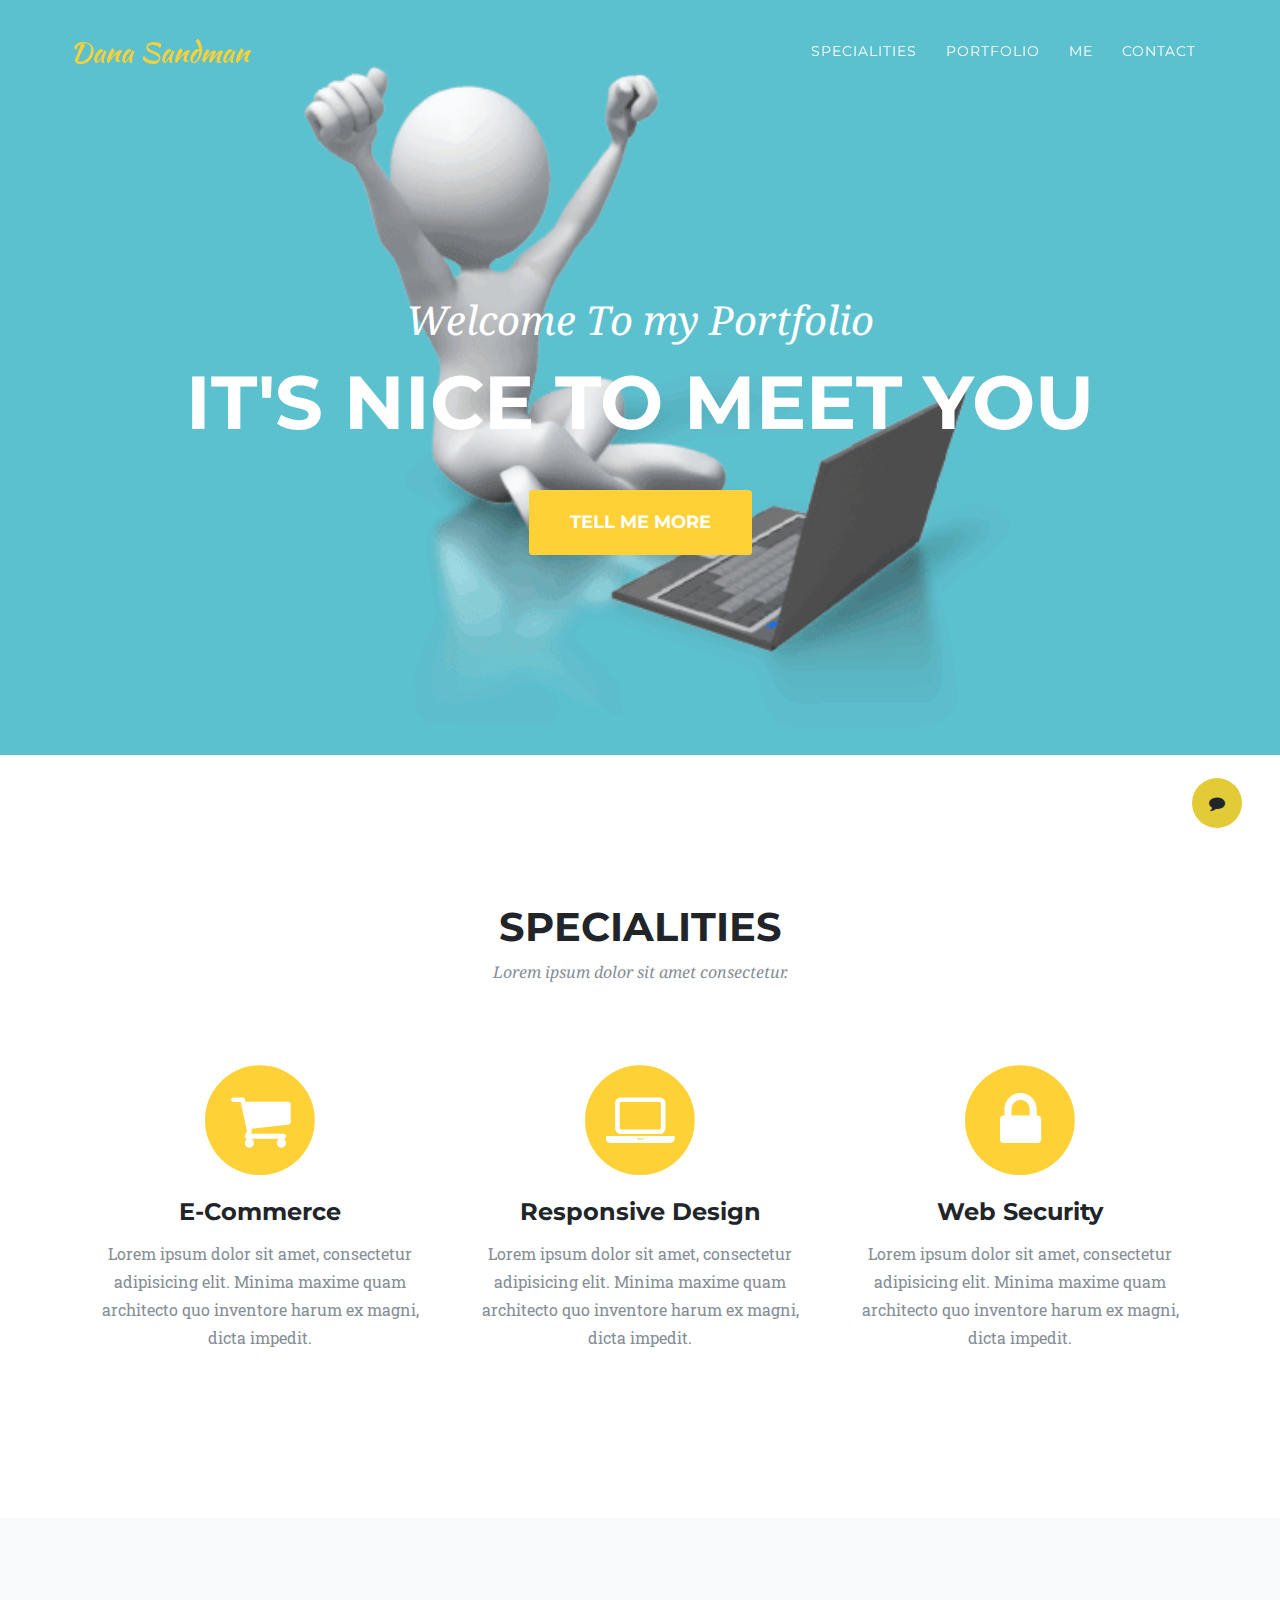
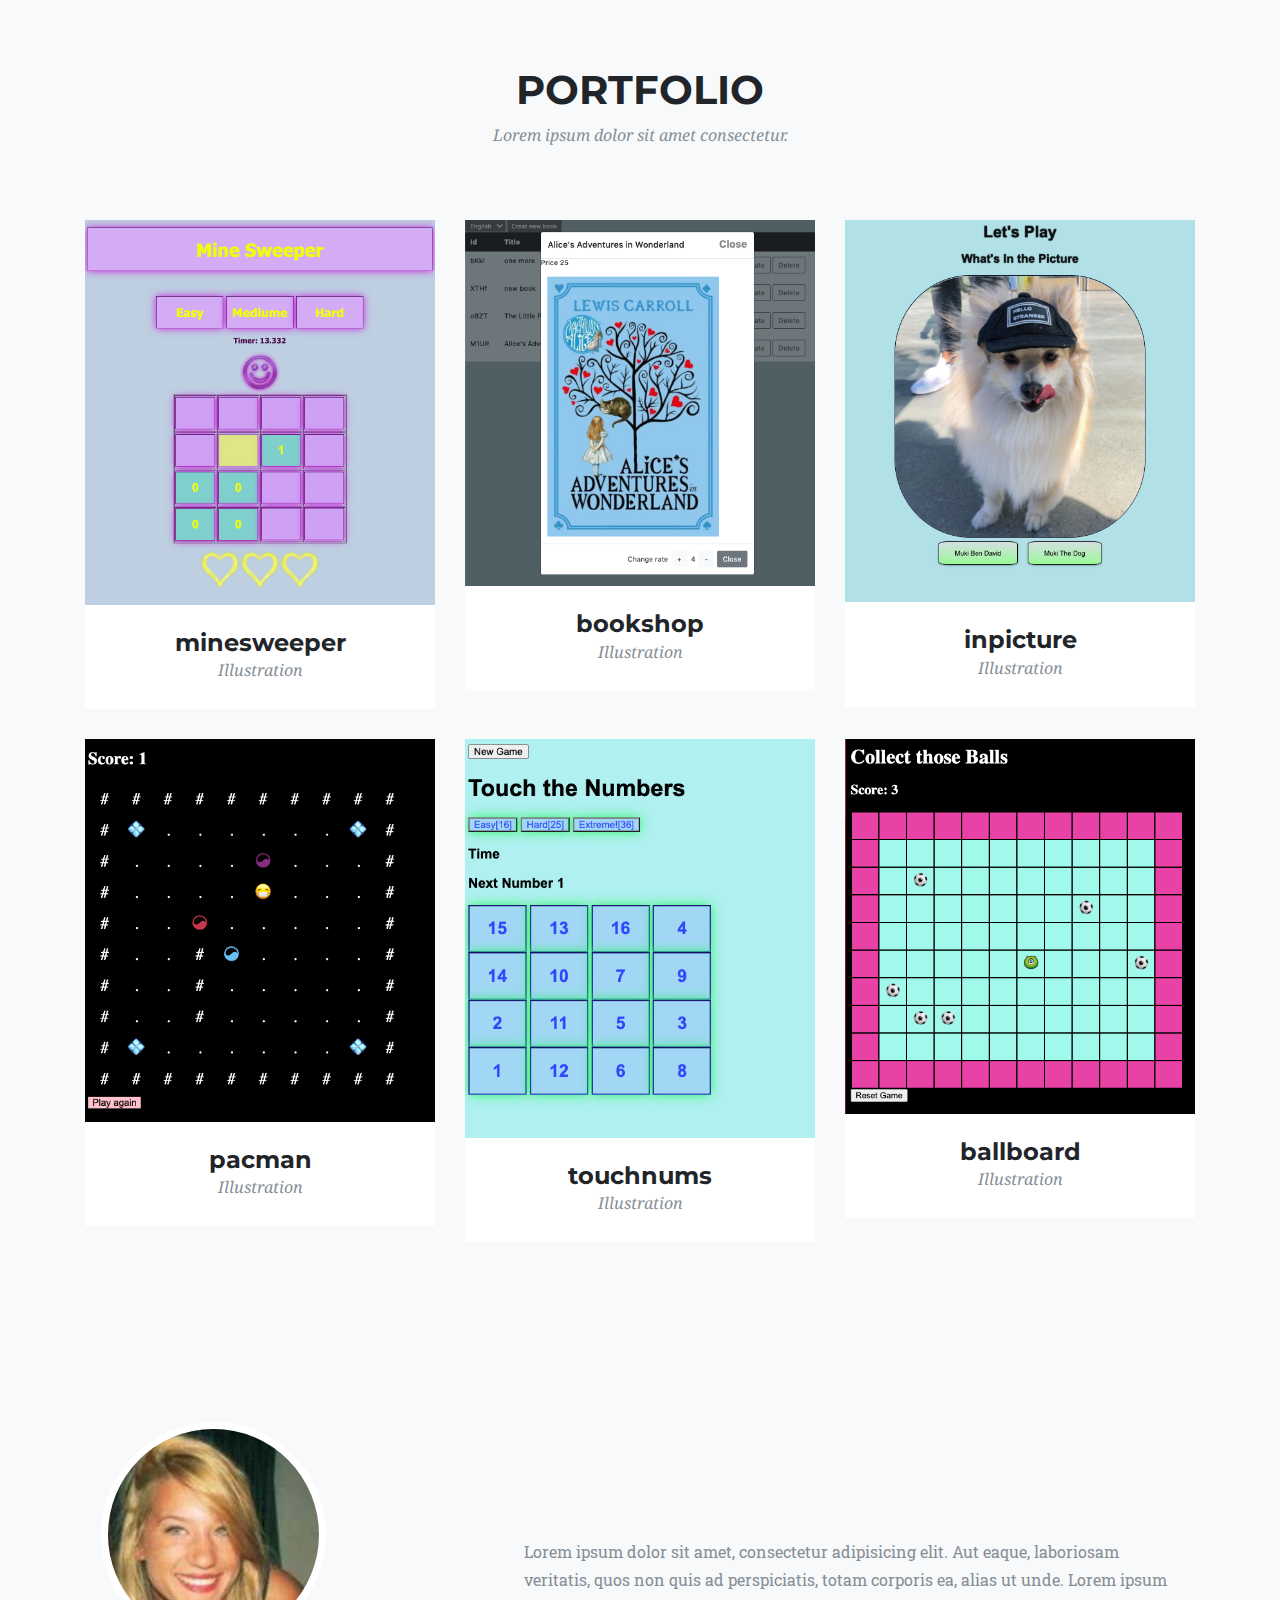
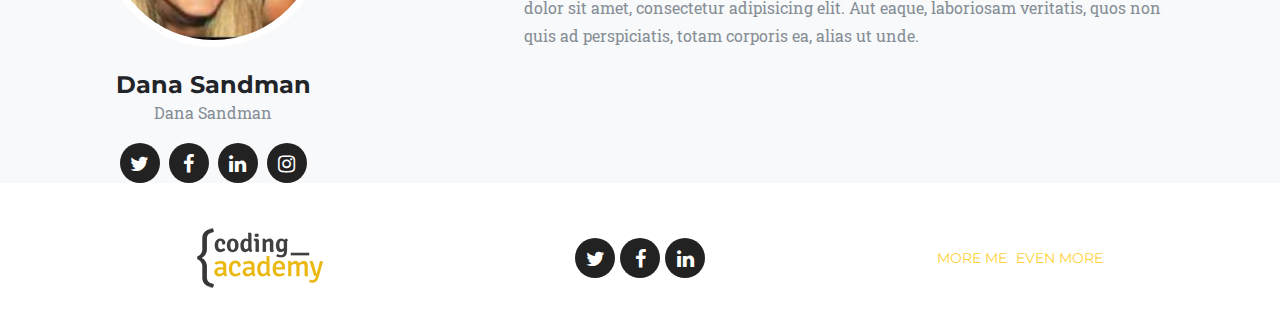
<file: index.html>
<!DOCTYPE html>
<html lang="en">

<head>

    <meta charset="utf-8">
    <meta name="viewport" content="width=device-width, initial-scale=1, shrink-to-fit=no">
    <meta name="description" content="">
    <meta name="author" content="">

    <title>Coding Academy</title>

    <!-- Bootstrap core CSS -->
    <link href="vendor/bootstrap/css/bootstrap.min.css" rel="stylesheet">

    <!-- Custom fonts for this template -->
    <link href="vendor/font-awesome/css/font-awesome.min.css" rel="stylesheet" type="text/css">
    <link href="https://fonts.googleapis.com/css?family=Montserrat:400,700" rel="stylesheet" type="text/css">
    <link href='https://fonts.googleapis.com/css?family=Kaushan+Script' rel='stylesheet' type='text/css'>
    <link href='https://fonts.googleapis.com/css?family=Droid+Serif:400,700,400italic,700italic' rel='stylesheet'
        type='text/css'>
    <link href='https://fonts.googleapis.com/css?family=Roboto+Slab:400,100,300,700' rel='stylesheet' type='text/css'>

    <!-- Custom styles for this template -->
    <link href="css/ca-gallery.css" rel="stylesheet">

</head>

<body id="page-top"  class="b-modal">
    <div class="offcanvas-btn" onClick="openCanvas()">
        <i class="fa fa-comment" aria-hidden="true"></i>
    </div>
    <aside class="offcanvas-aside" class="bg-light">

        <!-- Contact -->
        <section id="contact" class="bg-light">
            <h4>Contact Me</h4>
            <form>
                <div class="form-group">
                  <label for="exampleInputEmail1">Email</label>
                  <input type="email" class="form-control" id="email" aria-describedby="emailHelp" placeholder="Enter email">
                </div>
                <div class="form-group">
                  <label for="exampleInputPassword1">Subject</label>
                  <input type="subject" class="form-control" id="subject" placeholder="subject">
                </div>
                <div class="form-group">
                    <label for="Body">Massage Body</label>
                    <input type="body" class="form-control" id="mbody" placeholder="Massage Body">
                  </div>
                <button type="button" class="btn btn-primary" onclick="onSubmit()">Submit</button>
              </form>
        </section>

    </aside>

    <!-- Navigation -->
    <nav class="navbar navbar-expand-lg navbar-dark fixed-top" id="mainNav">
        <div class="container">
            <a class="navbar-brand js-scroll-trigger" href="#page-top">Dana Sandman</a>
            <button class="navbar-toggler navbar-toggler-right" type="button" data-toggle="collapse"
                data-target="#navbarResponsive" aria-controls="navbarResponsive" aria-expanded="false"
                aria-label="Toggle navigation">
                <i class="fa fa-bars"></i>
            </button>
            <div class="collapse navbar-collapse" id="navbarResponsive">
                <ul class="navbar-nav ml-auto">
                    <li class="nav-item">
                        <a class="nav-link js-scroll-trigger" href="#services">Specialities</a>
                    </li>
                    <li class="nav-item">
                        <a class="nav-link js-scroll-trigger" href="#portfolio">Portfolio</a>
                    </li>
                    <li class="nav-item">
                        <a class="nav-link js-scroll-trigger" href="#me">Me</a>
                    </li>
                    <li class="nav-item">
                        <a class="nav-link js-scroll-trigger" href="#contact">Contact</a>
                    </li>
                </ul>
            </div>
        </div>
    </nav>

    <!-- Header -->
    <header class="masthead">
        <div class="container">
            <div class="intro-text">
                <div class="intro-lead-in">Welcome To my Portfolio</div>
                <div class="intro-heading">It's Nice To Meet You</div>
                <a class="btn btn-xl js-scroll-trigger" href="#services">Tell Me More</a>
            </div>
        </div>
    </header>

    <!-- Services -->
    <section id="services">
        <div class="container">
            <div class="row">
                <div class="col-lg-12 text-center">
                    <h2 class="section-heading">Specialities</h2>
                    <h3 class="section-subheading text-muted">Lorem ipsum dolor sit amet consectetur.</h3>
                </div>
            </div>
            <div class="row text-center">
                <div class="col-md-4">
                    <span class="fa-stack fa-4x">
                        <i class="fa fa-circle fa-stack-2x text-primary"></i>
                        <i class="fa fa-shopping-cart fa-stack-1x fa-inverse"></i>
                    </span>
                    <h4 class="service-heading">E-Commerce</h4>
                    <p class="text-muted">Lorem ipsum dolor sit amet, consectetur adipisicing elit. Minima maxime quam
                        architecto quo inventore harum ex
                        magni, dicta impedit.</p>
                </div>
                <div class="col-md-4">
                    <span class="fa-stack fa-4x">
                        <i class="fa fa-circle fa-stack-2x text-primary"></i>
                        <i class="fa fa-laptop fa-stack-1x fa-inverse"></i>
                    </span>
                    <h4 class="service-heading">Responsive Design</h4>
                    <p class="text-muted">Lorem ipsum dolor sit amet, consectetur adipisicing elit. Minima maxime quam
                        architecto quo inventore harum ex
                        magni, dicta impedit.</p>
                </div>
                <div class="col-md-4">
                    <span class="fa-stack fa-4x">
                        <i class="fa fa-circle fa-stack-2x text-primary"></i>
                        <i class="fa fa-lock fa-stack-1x fa-inverse"></i>
                    </span>
                    <h4 class="service-heading">Web Security</h4>
                    <p class="text-muted">Lorem ipsum dolor sit amet, consectetur adipisicing elit. Minima maxime quam
                        architecto quo inventore harum ex
                        magni, dicta impedit.</p>
                </div>
            </div>
        </div>
    </section>

    <!-- Portfolio Grid -->
    <section class="bg-light" id="portfolio">
        <div class="container">
            <div class="row">
                <div class="col-lg-12 text-center">
                    <h2 class="section-heading">Portfolio</h2>
                    <h3 class="section-subheading text-muted">Lorem ipsum dolor sit amet consectetur.</h3>
                </div>
            </div>
            <div class="row  proj">
            </div>
        </div>
    </section>


    <!-- Me -->
    <section class="bg-light" id="me" style="padding: 0px;">
        <div class="row">
            <div class="col-sm-4">
                <div class="team-member">
                    <img class="mx-auto rounded-circle" src="./img/team/dana-pic.jpg" alt="">
                    <h4>Dana Sandman</h4>
                    <p class="text-muted">Dana Sandman</p>
                    <ul class="list-inline social-buttons">
                        <li class="list-inline-item">
                            <a href="https://twitter.com/DanaSandman">
                                <i class="fa fa-twitter"></i>
                            </a>
                        </li>
                        <li class="list-inline-item">
                            <a href="https://www.facebook.com/dana.sandman.3/">
                                <i class="fa fa-facebook"></i>
                            </a>
                        </li>
                        <li class="list-inline-item">
                            <a href="https://www.linkedin.com/in/dana-sandman-451a2b168/">
                                <i class="fa fa-linkedin"></i>
                            </a>
                        </li>
                        <li class="list-inline-item">
                            <a href="https://www.instagram.com/danasandman/">
                                <i class="fa fa-instagram"></i>
                            </a>
                        </li>
                    </ul>
                </div>
            </div>
            <div class="col-sm-8 flex-align-center">
                <p class="large text-muted  about-description">Lorem ipsum dolor sit amet, consectetur adipisicing elit.
                    Aut eaque, laboriosam veritatis, quos non quis ad perspiciatis,
                    totam corporis ea, alias ut unde. Lorem ipsum dolor sit amet, consectetur adipisicing elit. Aut
                    eaque, laboriosam veritatis, quos non quis ad perspiciatis,
                    totam corporis ea, alias ut unde.</p>
            </div>
        </div>
    </section>


    <!-- Footer -->
    <footer>
        <div class="container">
            <div class="row">
                <div class="col-md-4 flex-align-center">
                    <a href="http://coding-academy.org" target="_blank">
                        <img src="./img/ca-logo.png" alt="">
                    </a>
                </div>
                <div class="col-md-4 flex-align-center">
                    <ul class="list-inline social-buttons flex-align-center">
                        <li class="list-inline-item">
                            <a href="#">
                                <i class="fa fa-twitter"></i>
                            </a>
                        </li>
                        <li class="list-inline-item flex-align-center">
                            <a href="#">
                                <i class="fa fa-facebook"></i>
                            </a>
                        </li>
                        <li class="list-inline-item">
                            <a href="#">
                                <i class="fa fa-linkedin"></i>
                            </a>
                        </li>
                    </ul>
                </div>
                <div class="col-md-4 flex-align-center">
                    <ul class="list-inline quicklinks">
                        <li class="list-inline-item">
                            <a href="#">More Me</a>
                        </li>
                        <li class="list-inline-item">
                            <a href="#">Even More</a>
                        </li>
                    </ul>
                </div>
            </div>
        </div>
    </footer>



    <!-- Bootstrap core JavaScript -->
    <script src="vendor/jquery/jquery.min.js"></script>
    <script src="vendor/popper/popper.min.js"></script>
    <script src="vendor/bootstrap/js/bootstrap.min.js"></script>

    <!-- Plugin JavaScript -->
    <script src="vendor/jquery-easing/jquery.easing.min.js"></script>

    <!-- Custom scripts for this template -->
    <script src="js/ca-gallery.js"></script>
    <script src="js/offCanvas.js"></script>
    <script src="js/main.js"></script>


</body>

</html>
</file>
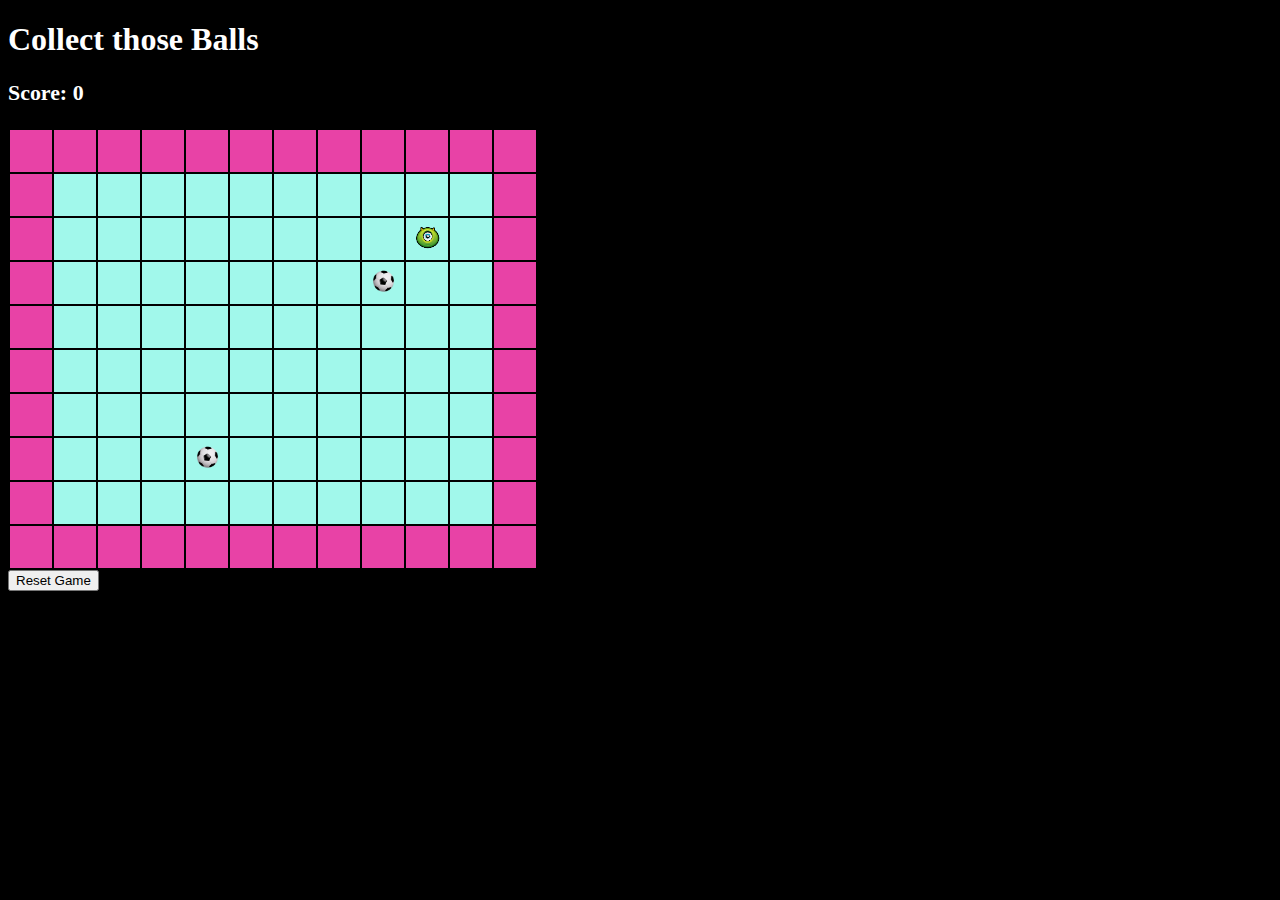
<file: projs/ballboard/index.html>
<!doctype html>
<html lang="en">

<head>
  <meta charset="utf-8">
  <title>Balls</title>
  <link rel="stylesheet" href="css/style.css">
</head>

<body onkeyup="handleKey(event)" onload="initGame()">
  <h1>Collect those Balls</h1>
  <h3 class="score">score</h3>
  <table>
    <tbody class="board"></tbody>
  </table>
  <button class="reset" onclick="initGame()">
    Reset Game
  </button>
  <script src="js/app.js"></script>
  <script src="js/util.js"></script>
</body>
</html>
</file>
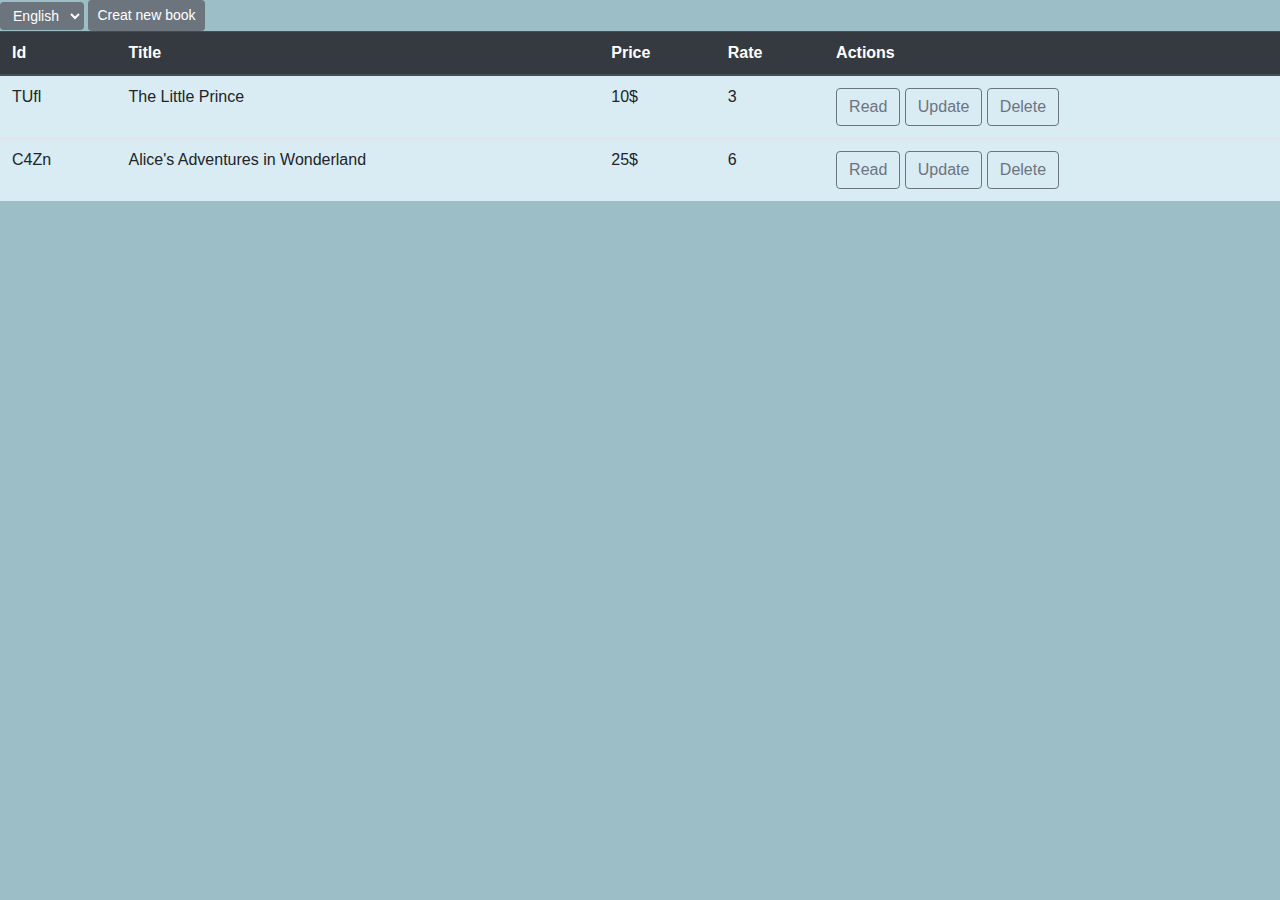
<file: projs/bookshop/index.html>
<html>

<head>
    <title>Book-Shop</title>
    <meta charset="utf-8">
    <meta name="viewport" content="width=device-width, initial-scale=1, shrink-to-fit=no">

    <link rel="stylesheet" href="./lib/bootstrap/css/bootstrap.min.css">

    <link rel="stylesheet" href="./css/style.css">
</head>

<body onload="onInit()">
    <select  type="button" class="btn btn-secondary btn-sm" onchange="onSetLang(this.value)">
        <option value="en">English</option>
        <option value="he">עברית</option>
    </select>
    <button  type="button" class="btn btn-secondary btn-sm">
        <span class="add-book mt-4" data-trans="add-book" onclick="onAddBook()">Creat new book</span>
    </button>

    <section class="bookshop-list">
        <table class="table table-hover">
            <thead class="thead-dark">
              <tr>
                <th scope="col" data-trans="id">Id</th>
                <th scope="col" data-trans="title">Title</th>
                <th scope="col" data-trans="price">Price</th>
                <th scope="col" data-trans="rate">Rate</th>
                <th scope="col" data-trans="actions">Actions</th>
              </tr>
            </thead>
            <tbody class="table-body">
            </tbody>
          </table>
          
        <!-- Modal -->
        <div class="modal fade modali" id="exampleModal" tabindex="-1" aria-labelledby="exampleModalLabel"
            aria-hidden="true">
            <div class="modal-dialog">
                <div class="modal-content">
                    <div class="modal-header">
                        <h5 class="modal-title book-title" data-trans="title" id="exampleModalLabel">Modal title</h5>
                        <button type="button"  data-trans="close" class="close" data-dismiss="modal" aria-label="Close">
                            <span aria-hidden="true">&times;</span>
                        </button>
                    </div>
                    <h6 data-trans="price"></h6>
                    <div class="modal-body">
                
                    </div>
                    <div class="modal-footer">
                    
                    </div>
                </div>
            </div>
        </div>

    </section>

    <script src="./lib/jquery/jquery.min.js"></script>
    <script src="./lib/bootstrap/js/bootstrap.min.js"></script>



    <script src="./lib/jquery-easing/jquery.easing.min.js"></script>



    <script src="./js/services/storage.service.js"></script>
    <script src="js/services/i18n.service.js"></script>
    <script src="js/services/util.service.js"></script>
    <script src="./js/services/book-shop.service.js"></script>
    <script src="js/book-shop.controller.js"></script>
</body>

</html>
</file>
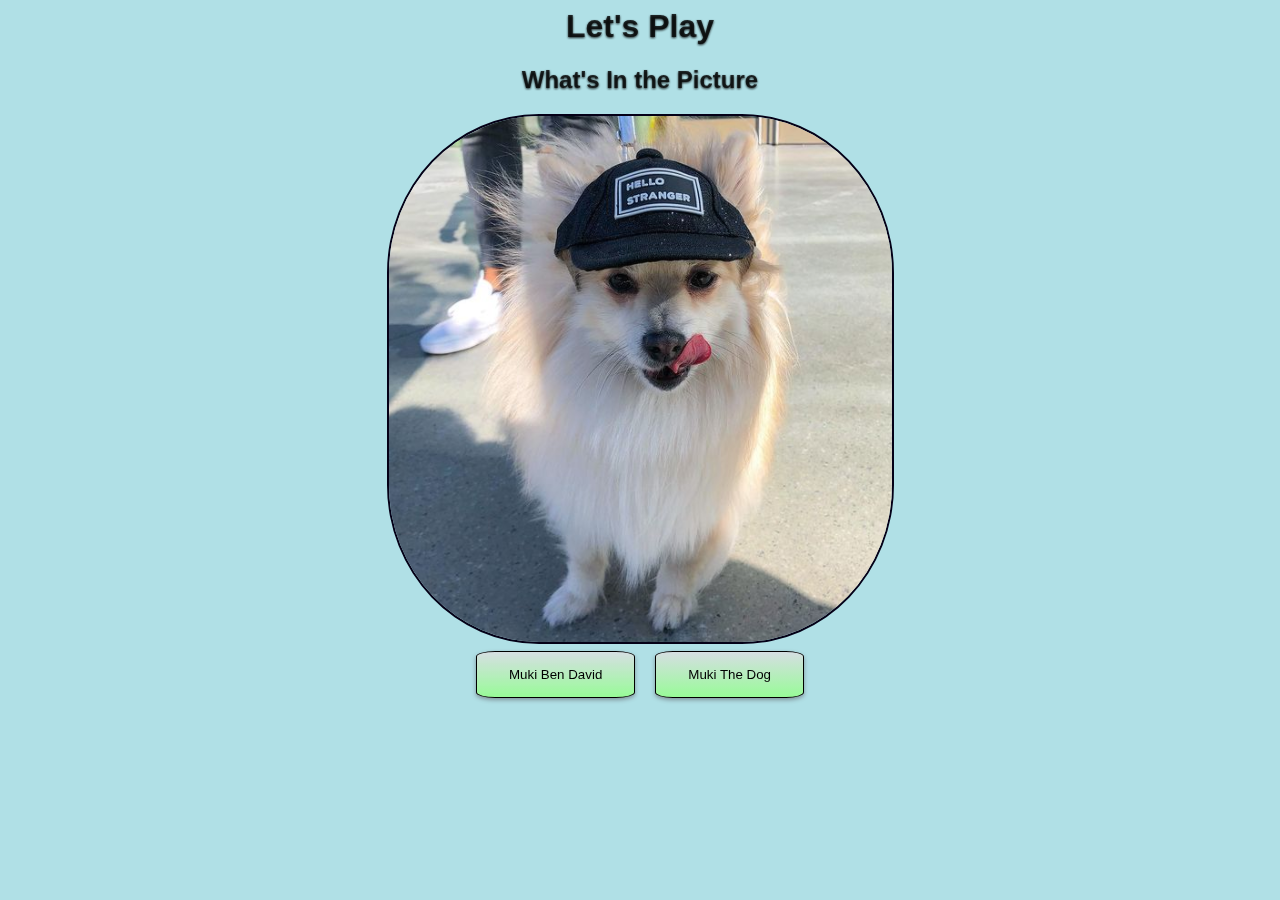
<file: projs/inpicture/index.html>
<html>

<head>
    <title>Document</title>
    <link rel="stylesheet" href="./css/style.css">

<body onload="initGame()">
    <div class="headers">
        <h1 class="main-headr">Let's Play</h1>
        <h2>What's In the Picture</h2>
    </div>
    <div class="pic">
        <img src="./img/0.png">
    </div>

    <div class="answers">

    </div>

    <script src="./js/main.js"></script>
</body>

</html>
</file>
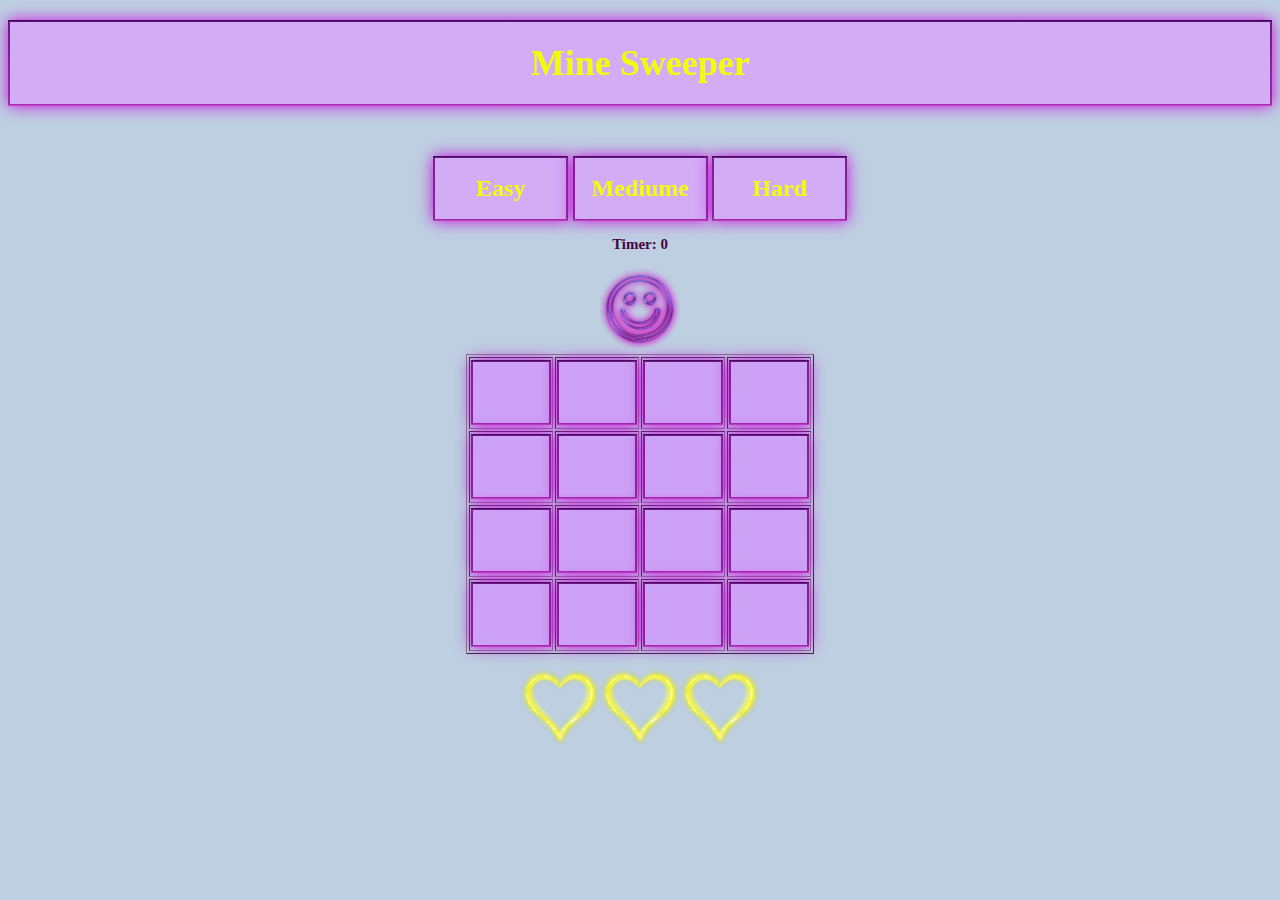
<file: projs/minesweeper/index.html>
<!DOCTYPE html>

<head>
    <title>Mine Sweeper</title>
    <link rel="stylesheet" href="./css/style.css">
</head>

<body onload="init()" onload="lives()">
    <h1>Mine Sweeper</h1>

    <div class="levels">
        <button class="levelBtn" onclick="levelBtnClicked(4)">Easy</button>
        <button class="levelBtn" onclick="levelBtnClicked(8)">Mediume</button>
        <button class="levelBtn" onclick="levelBtnClicked(12)">Hard</button>
    </div>
    <div>
        <h5 class="time"></h5>
    </div>
    <div>
        <h3 class="smiley"> </h3>
        <h3 class="lives"> </h3>
    </div>
    <div class="board"></div>

    <script src="./js/utils.js"></script>
    <script src="./js/game.js"></script>
    <script src="./js/mine.js"></script>
</body>

</html>
</file>
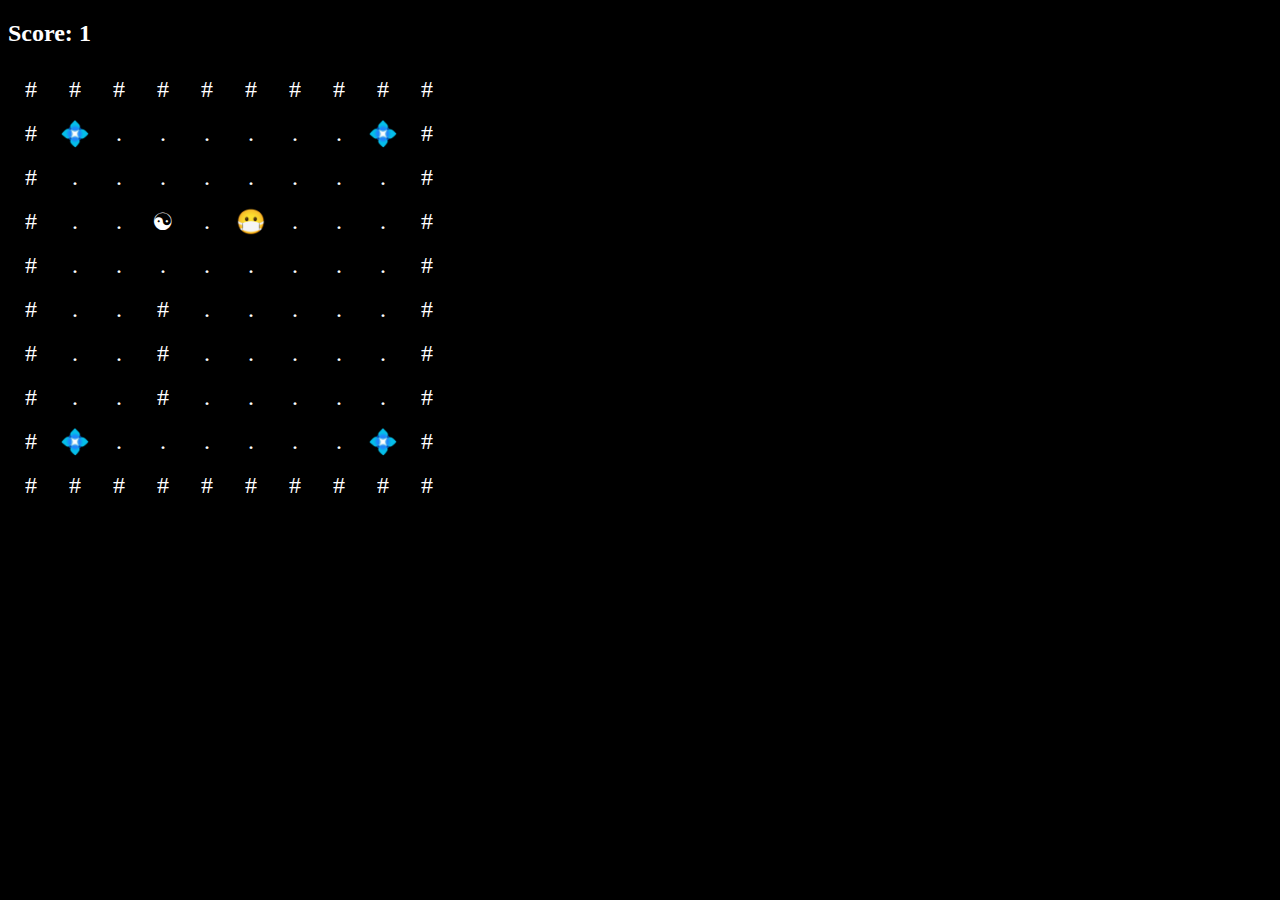
<file: projs/pacman/index.html>
<!DOCTYPE html>
<html lang="en">

<head>
    <meta charset="UTF-8">
    <meta name="viewport" content="width=device-width, initial-scale=1.0">
    <meta http-equiv="X-UA-Compatible" content="ie=edge">
    <title>Document</title>
    <link rel="stylesheet" href="css/app.css">
</head>

<body onload="init()" onkeyup="movePacman(event)">

    <h2>Score: <span>0</span></h2>
    <div  hidden class = "victorious">
        <h3>VICTORY!</h3>

        <botton class="play-again-victory" onclick="init()">
            Play again
        </botton>
    </div>
    <span class="ghost"> </span>


    <div class="board-container"></div>
    <div><button hidden class="play-again" onclick="init()">Play again</button></div>
    <script src="js/utils.js"></script>
    <script src="js/game.js"></script>
    <script src="js/pacman.js"></script>
    <script src="js/ghost.js"></script>
    <script src="js/powerfood.js"></script>

</body>

</html>
</file>
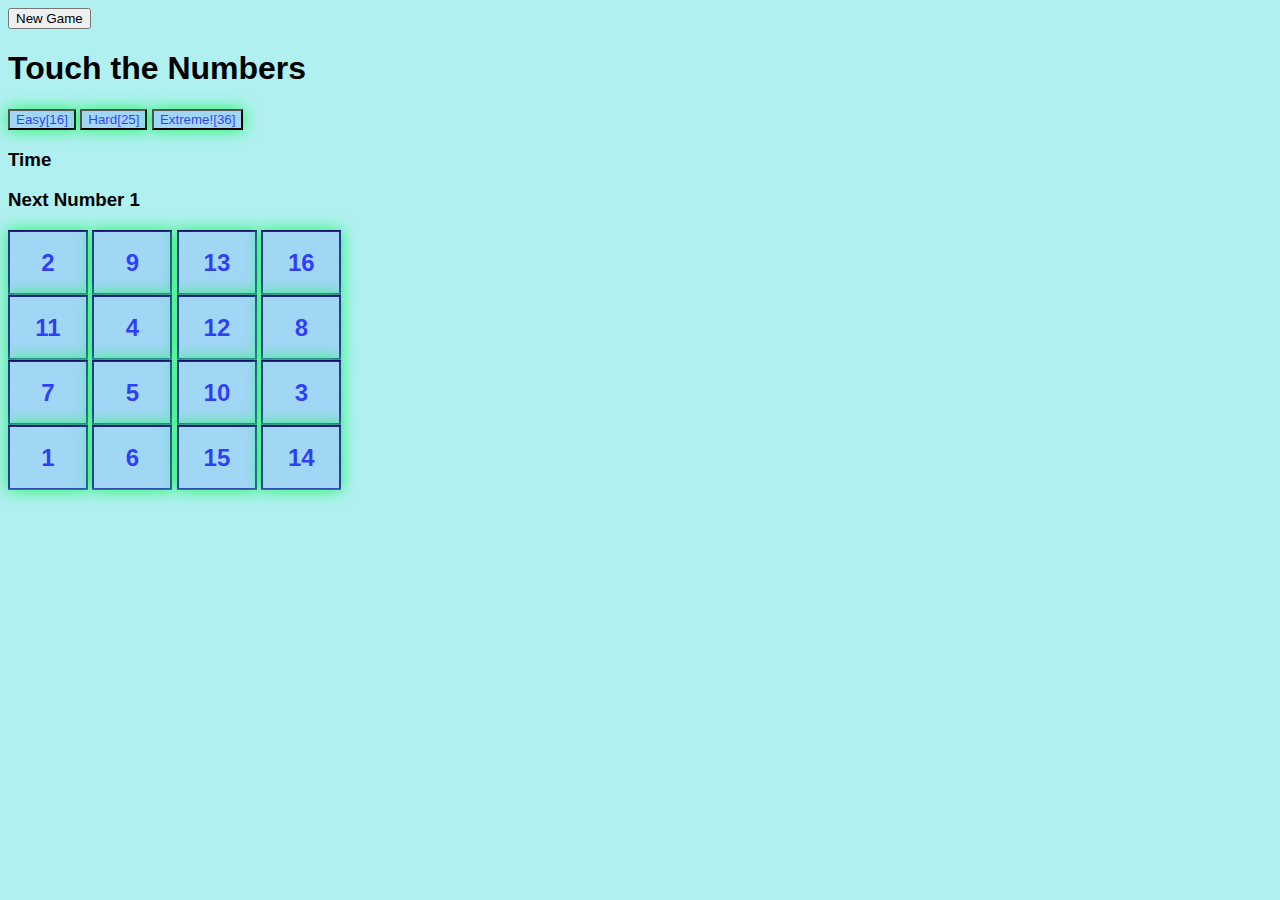
<file: projs/touchnums/index.html>
<html>

<head>
    <title>Touch the Numbers</title>
    <link rel="stylesheet" href="./css/style.css">

<body>
    <div class="headers">
        <button calss="reset" onclick=init()>New Game</button>
        <h1>Touch the Numbers</h1>

    </div>
    <div class="levels">
        <button calss="button-easy" onclick=levels(16)>Easy[16]</button>
        <button calss="button-hard" onclick=levels(25)>Hard[25]</button>
        <button calss="button-hard" onclick=levels(36)>Extreme![36]</button>

    </div>
    <div class="time-num">
        <h3 class="time">Time</h3>
        <h3 class="next-num">Next Number 1</h3>
    </div>
    <div class=table createTable()></div>
    <div class="numbers-board">

    </div>
    <script src="./main.js"></script>
</body>

</html>
</file>
<file: css/ca-gallery.css>
body {
    overflow-x: hidden;
    font-family: 'Roboto Slab', 'Helvetica Neue', Helvetica, Arial, sans-serif;
}
p {
    line-height: 1.75;
}
a {
    color: #fed136;
}
a.active,
a:active,
a:focus,
a:hover {
    color: #fec503;
}
h1,
h2,
h3,
h4,
h5,
h6 {
    font-weight: 700;
    font-family: 'Montserrat', 'Helvetica Neue', Helvetica, Arial, sans-serif;
    text-transform: uppercase;
}
section {
    padding: 100px 0;
}
section h2.section-heading {
    font-size: 40px;
    margin-top: 0;
    margin-bottom: 15px;
}
section h3.section-subheading {
    font-size: 16px;
    font-weight: 400;
    font-style: italic;
    margin-bottom: 75px;
    text-transform: none;
    font-family: 'Droid Serif', 'Helvetica Neue', Helvetica, Arial, sans-serif;
}
@media (min-width: 768px) {
    section {
        padding: 150px 0;
    }
}
::-moz-selection {
    background: #fed136;
    text-shadow: none;
}
::selection {
    background: #fed136;
    text-shadow: none;
}
img::selection {
    background: transparent;
}
img::-moz-selection {
    background: transparent;
}
body {
    -webkit-tap-highlight-color: #fed136;
}
.offcanvas-btn {
    z-index: 100000;
    position: fixed;
    bottom: 8%;
    right: 3%;
    height: 50px;
    width: 50px;
    background: #e2cb36;
    border-radius: 50%;
    display: flex;
    justify-content: center;
    align-items: center;
    cursor: pointer;
    margin-right: 0;
    transition: all 0.3s ease;
}
.offcanvas-btn-open {
    margin-right: 80vw;
}
.offcanvas-aside {
    position: fixed;
    height: 100%;
    background: rgb(250, 250, 250);
    width: 80vw;
    right: -80vw;
    z-index: 10;
    transition: all 0.3s ease;
    display: flex;
    flex-direction: column;
    align-items: center;
    justify-content: space-around;
}
.offcanvas-aside img {
    border-radius: 50%;
}
.offcanvas-aside p {
    text-align: center;
}
.offcanvas-aside .offcanvas-content-suffix {
    height: 20%;
}

@media (min-width: 575px) {
    .offcanvas-btn-open {
        margin-right: 30vw;
    }
    .offcanvas-aside {
        width: 30vw;
        right: -30vw;
    }
}
.offcanvas-aside-open {
    right: 0;
    
}

#mainNav {
    background-color: #222222;
    z-index: 5;
}
#mainNav .navbar-toggler {
    font-size: 12px;
    right: 0;
    padding: 13px;
    text-transform: uppercase;
    color: white;
    border: 0;
    background-color: #fed136;
    font-family: 'Montserrat', 'Helvetica Neue', Helvetica, Arial, sans-serif;
    text-transform: uppercase;
}
#mainNav .navbar-brand {
    color: #fed136;
    font-family: 'Kaushan Script', 'Helvetica Neue', Helvetica, Arial, cursive;
}
#mainNav .navbar-brand.active,
#mainNav .navbar-brand:active,
#mainNav .navbar-brand:focus,
#mainNav .navbar-brand:hover {
    color: #fec503;
}
#mainNav .navbar-nav .nav-item .nav-link {
    font-size: 90%;
    font-weight: 400;
    padding: 0.75em 0;
    letter-spacing: 1px;
    color: white;
    font-family: 'Montserrat', 'Helvetica Neue', Helvetica, Arial, sans-serif;
    text-transform: uppercase;
}
#mainNav .navbar-nav .nav-item .nav-link.active,
#mainNav .navbar-nav .nav-item .nav-link:hover {
    color: #fed136;
}
@media (min-width: 992px) {
    
    #mainNav {
        padding-top: 25px;
        padding-bottom: 25px;
        -webkit-transition: padding-top 0.3s, padding-bottom 0.3s;
        -moz-transition: padding-top 0.3s, padding-bottom 0.3s;
        transition: padding-top 0.3s, padding-bottom 0.3s;
        border: none;
        background-color: transparent;
    }
    #mainNav .navbar-brand {
        font-size: 1.75em;
        -webkit-transition: all 0.3s;
        -moz-transition: all 0.3s;
        transition: all 0.3s;
    }
    #mainNav .navbar-nav .nav-item .nav-link {
        padding: 1.1em 1em !important;
    }
    #mainNav.navbar-shrink {
        padding-top: 0;
        padding-bottom: 0;
        background-color: #222222;
    }
    #mainNav.navbar-shrink .navbar-brand {
        font-size: 1.25em;
        padding: 12px 0;
    }
   
}
header.masthead {
    text-align: center;
    color: white;
    background-image: url("../img/header-bg.gif");
    background-repeat: no-repeat;
    background-attachment: scroll;
    background-position: center center;
    -webkit-background-size: cover;
    -moz-background-size: cover;
    -o-background-size: cover;
    background-size: cover;
}
header.masthead .intro-text {
    padding-top: 150px;
    padding-bottom: 100px;
}
header.masthead .intro-text .intro-lead-in {
    font-size: 22px;
    font-style: italic;
    line-height: 22px;
    margin-bottom: 25px;
    font-family: 'Droid Serif', 'Helvetica Neue', Helvetica, Arial, sans-serif;
}
header.masthead .intro-text .intro-heading {
    font-size: 50px;
    font-weight: 700;
    line-height: 50px;
    margin-bottom: 25px;
    font-family: 'Montserrat', 'Helvetica Neue', Helvetica, Arial, sans-serif;
    text-transform: uppercase;
}
@media (min-width: 768px) {
    header.masthead .intro-text {
        padding-top: 300px;
        padding-bottom: 200px;
    }
    header.masthead .intro-text .intro-lead-in {
        font-size: 40px;
        font-style: italic;
        line-height: 40px;
        margin-bottom: 25px;
        font-family: 'Droid Serif', 'Helvetica Neue', Helvetica, Arial, sans-serif;
    }
    header.masthead .intro-text .intro-heading {
        font-size: 75px;
        font-weight: 700;
        line-height: 75px;
        margin-bottom: 50px;
        font-family: 'Montserrat', 'Helvetica Neue', Helvetica, Arial, sans-serif;
        text-transform: uppercase;
    }
}
.service-heading {
    margin: 15px 0;
    text-transform: none;
}

#portfolio .portfolio-item {
    right: 0;
    margin: 0 0 15px;
}
#portfolio .portfolio-item .portfolio-link {
    position: relative;
    display: block;
    max-width: 400px;
    margin: 0 auto;
    cursor: pointer;
}
#portfolio .portfolio-item .portfolio-link .portfolio-hover {
    position: absolute;
    width: 100%;
    height: 100%;
    -webkit-transition: all ease 0.5s;
    -moz-transition: all ease 0.5s;
    transition: all ease 0.5s;
    opacity: 0;
    background: rgba(254, 209, 54, 0.9);
}
#portfolio .portfolio-item .portfolio-link .portfolio-hover:hover {
    opacity: 1;
}
#portfolio .portfolio-item .portfolio-link .portfolio-hover .portfolio-hover-content {
    font-size: 20px;
    position: absolute;
    top: 50%;
    width: 100%;
    height: 20px;
    margin-top: -12px;
    text-align: center;
    color: white;
}
#portfolio .portfolio-item .portfolio-link .portfolio-hover .portfolio-hover-content i {
    margin-top: -12px;
}
#portfolio .portfolio-item .portfolio-link .portfolio-hover .portfolio-hover-content h3,
#portfolio .portfolio-item .portfolio-link .portfolio-hover .portfolio-hover-content h4 {
    margin: 0;
}
#portfolio .portfolio-item .portfolio-caption {
    max-width: 400px;
    margin: 0 auto;
    padding: 25px;
    text-align: center;
    background-color: white;
}
#portfolio .portfolio-item .portfolio-caption h4 {
    margin: 0;
    text-transform: none;
}
#portfolio .portfolio-item .portfolio-caption p {
    font-size: 16px;
    font-style: italic;
    margin: 0;
    font-family: 'Droid Serif', 'Helvetica Neue', Helvetica, Arial, sans-serif;
}
#portfolio * {
    z-index: 2;
}
@media (min-width: 767px) {
    #portfolio .portfolio-item {
        margin: 0 0 30px;
    }
}
.portfolio-modal .modal-dialog {
    max-width: none;
    height: 100%;
    margin: 0;
}
.portfolio-modal .modal-content {
    min-height: 100%;
    padding: 100px 0;
    text-align: center;
    border: none;
    border-radius: 0;
    background-clip: border-box;
    -webkit-box-shadow: none;
    box-shadow: none;
}
.portfolio-modal .modal-content h2 {
    font-size: 3em;
    margin-bottom: 15px;
}
.portfolio-modal .modal-content p {
    margin-bottom: 30px;
}
.portfolio-modal .modal-content p.item-intro {
    font-size: 16px;
    font-style: italic;
    margin: 20px 0 30px;
    font-family: 'Droid Serif', 'Helvetica Neue', Helvetica, Arial, sans-serif;
}
.portfolio-modal .modal-content ul.list-inline {
    margin-top: 0;
    margin-bottom: 30px;
}
.portfolio-modal .modal-content img {
    margin-bottom: 30px;
}
.portfolio-modal .modal-content button {
    cursor: pointer;
}
.portfolio-modal .close-modal {
    position: absolute;
    top: 25px;
    right: 25px;
    width: 75px;
    height: 75px;
    cursor: pointer;
    background-color: transparent;
}
.portfolio-modal .close-modal:hover {
    opacity: 0.3;
}
.portfolio-modal .close-modal .lr {
    /* Safari and Chrome */
    
    z-index: 1051;
    width: 1px;
    height: 75px;
    margin-left: 35px;
    /* IE 9 */
    
    -webkit-transform: rotate(45deg);
    -ms-transform: rotate(45deg);
    transform: rotate(45deg);
    background-color: #222222;
}
.portfolio-modal .close-modal .lr .rl {
    /* Safari and Chrome */
    
    z-index: 1052;
    width: 1px;
    height: 75px;
    /* IE 9 */
    
    -webkit-transform: rotate(90deg);
    -ms-transform: rotate(90deg);
    transform: rotate(90deg);
    background-color: #222222;
}
.portfolio-modal .modal-backdrop {
    display: none;
    opacity: 0;
}
.timeline {
    position: relative;
    padding: 0;
    list-style: none;
}
.timeline:before {
    position: absolute;
    top: 0;
    bottom: 0;
    left: 40px;
    width: 2px;
    margin-left: -1.5px;
    content: '';
    background-color: #f1f1f1;
}
.timeline > li {
    position: relative;
    min-height: 50px;
    margin-bottom: 50px;
}
.timeline > li:after,
.timeline > li:before {
    display: table;
    content: ' ';
}
.timeline > li:after {
    clear: both;
}
.timeline > li .timeline-panel {
    position: relative;
    float: right;
    width: 100%;
    padding: 0 20px 0 100px;
    text-align: left;
}
.timeline > li .timeline-panel:before {
    right: auto;
    left: -15px;
    border-right-width: 15px;
    border-left-width: 0;
}
.timeline > li .timeline-panel:after {
    right: auto;
    left: -14px;
    border-right-width: 14px;
    border-left-width: 0;
}
.timeline > li .timeline-image {
    position: absolute;
    z-index: 100;
    left: 0;
    width: 80px;
    height: 80px;
    margin-left: 0;
    text-align: center;
    color: white;
    border: 7px solid #f1f1f1;
    border-radius: 100%;
    background-color: #fed136;
}
.timeline > li .timeline-image h4 {
    font-size: 10px;
    line-height: 14px;
    margin-top: 12px;
}
.timeline > li.timeline-inverted > .timeline-panel {
    float: right;
    padding: 0 20px 0 100px;
    text-align: left;
}
.timeline > li.timeline-inverted > .timeline-panel:before {
    right: auto;
    left: -15px;
    border-right-width: 15px;
    border-left-width: 0;
}
.timeline > li.timeline-inverted > .timeline-panel:after {
    right: auto;
    left: -14px;
    border-right-width: 14px;
    border-left-width: 0;
}
.timeline > li:last-child {
    margin-bottom: 0;
}
.timeline .timeline-heading h4 {
    margin-top: 0;
    color: inherit;
}
.timeline .timeline-heading h4.subheading {
    text-transform: none;
}
.timeline .timeline-body > ul,
.timeline .timeline-body > p {
    margin-bottom: 0;
}
@media (min-width: 768px) {
    .timeline:before {
        left: 50%;
    }
    .timeline > li {
        min-height: 100px;
        margin-bottom: 100px;
    }
    .timeline > li .timeline-panel {
        float: left;
        width: 41%;
        padding: 0 20px 20px 30px;
        text-align: right;
    }
    .timeline > li .timeline-image {
        left: 50%;
        width: 100px;
        height: 100px;
        margin-left: -50px;
    }
    .timeline > li .timeline-image h4 {
        font-size: 13px;
        line-height: 18px;
        margin-top: 16px;
    }
    .timeline > li.timeline-inverted > .timeline-panel {
        float: right;
        padding: 0 30px 20px 20px;
        text-align: left;
    }
}
@media (min-width: 992px) {
    .timeline > li {
        min-height: 150px;
    }
    .timeline > li .timeline-panel {
        padding: 0 20px 20px;
    }
    .timeline > li .timeline-image {
        width: 150px;
        height: 150px;
        margin-left: -75px;
    }
    .timeline > li .timeline-image h4 {
        font-size: 18px;
        line-height: 26px;
        margin-top: 30px;
    }
    .timeline > li.timeline-inverted > .timeline-panel {
        padding: 0 20px 20px;
    }
}
@media (min-width: 1200px) {
    .timeline > li {
        min-height: 170px;
    }
    .timeline > li .timeline-panel {
        padding: 0 20px 20px 100px;
    }
    .timeline > li .timeline-image {
        width: 170px;
        height: 170px;
        margin-left: -85px;
    }
    .timeline > li .timeline-image h4 {
        margin-top: 40px;
    }
    .timeline > li.timeline-inverted > .timeline-panel {
        padding: 0 100px 20px 20px;
    }
}
.team-member {
    text-align: center;
}
.team-member img {
    width: 225px;
    height: 225px;
    border: 7px solid white;
}
.team-member h4 {
    margin-top: 25px;
    margin-bottom: 0;
    text-transform: none;
}
.team-member p {
    margin-top: 0;
}
.about-description {
    max-width: 80%;
}
@media (max-width: 800px) {
    .about-description {
        text-align: center;
        margin-top: 1rem;
        margin-bottom: 1rem;
    }
}
footer {
    padding: 25px 0;
    text-align: center;
}
footer span.copyright {
    font-size: 90%;
    line-height: 40px;
    text-transform: none;
    font-family: 'Montserrat', 'Helvetica Neue', Helvetica, Arial, sans-serif;
    text-transform: uppercase;
}
footer ul.quicklinks {
    font-size: 90%;
    line-height: 40px;
    margin-bottom: 0;
    text-transform: none;
    font-family: 'Montserrat', 'Helvetica Neue', Helvetica, Arial, sans-serif;
    text-transform: uppercase;
}
ul.social-buttons {
    margin-bottom: 0;
}
ul.social-buttons li a {
    font-size: 20px;
    line-height: 40px;
    display: block;
    width: 40px;
    height: 40px;
    -webkit-transition: all 0.3s;
    -moz-transition: all 0.3s;
    transition: all 0.3s;
    color: white;
    border-radius: 100%;
    outline: none;
    background-color: #222222;
}
ul.social-buttons li a:active,
ul.social-buttons li a:focus,
ul.social-buttons li a:hover {
    background-color: #fed136;
}
.flex-align-center {
    display: flex;
    justify-content: center;
    align-items: center;
}
.text-primary {
    color: #fed136 !important;
}
.btn-primary {
    font-weight: 700;
    color: white;
    border-color: #fed136;
    background-color: #fed136;
    font-family: 'Montserrat', 'Helvetica Neue', Helvetica, Arial, sans-serif;
    text-transform: uppercase;
}
.btn-primary.focus,
.btn-primary:focus {
    color: white;
    border-color: #b48b01;
    background-color: #fec503;
}
.btn-primary:hover {
    color: white;
    border-color: #f6bf01;
    background-color: #fec503;
}
.btn-primary.active,
.btn-primary:active,
.open > .btn-primary.dropdown-toggle {
    color: white;
    border-color: #f6bf01;
    background-color: #fec503;
}
.btn-primary.active.focus,
.btn-primary.active:focus,
.btn-primary.active:hover,
.btn-primary:active.focus,
.btn-primary:active:focus,
.btn-primary:active:hover,
.open > .btn-primary.dropdown-toggle.focus,
.open > .btn-primary.dropdown-toggle:focus,
.open > .btn-primary.dropdown-toggle:hover {
    color: white;
    border-color: #b48b01;
    background-color: #dcab01;
}
.btn-primary.active,
.btn-primary:active,
.open > .btn-primary.dropdown-toggle {
    background-image: none;
}
.btn-primary.disabled.focus,
.btn-primary.disabled:focus,
.btn-primary.disabled:hover,
.btn-primary[disabled].focus,
.btn-primary[disabled]:focus,
.btn-primary[disabled]:hover,
fieldset[disabled] .btn-primary.focus,
fieldset[disabled] .btn-primary:focus,
fieldset[disabled] .btn-primary:hover {
    border-color: #fed136;
    background-color: #fed136;
}
.btn-primary .badge {
    color: #fed136;
    background-color: white;
}
.btn-xl {
    font-size: 18px;
    font-weight: 700;
    padding: 20px 40px;
    border-radius: 3px;
    color: white;
    border-color: #fed136;
    background-color: #fed136;
    font-family: 'Montserrat', 'Helvetica Neue', Helvetica, Arial, sans-serif;
    text-transform: uppercase;
}
.btn-xl.focus,
.btn-xl:focus {
    color: white;
    border-color: #b48b01;
    background-color: #fec503;
}
.btn-xl:hover {
    color: white;
    border-color: #f6bf01;
    background-color: #fec503;
}
.btn-xl.active,
.btn-xl:active,
.open > .btn-xl.dropdown-toggle {
    color: white;
    border-color: #f6bf01;
    background-color: #fec503;
}
.btn-xl.active.focus,
.btn-xl.active:focus,
.btn-xl.active:hover,
.btn-xl:active.focus,
.btn-xl:active:focus,
.btn-xl:active:hover,
.open > .btn-xl.dropdown-toggle.focus,
.open > .btn-xl.dropdown-toggle:focus,
.open > .btn-xl.dropdown-toggle:hover {
    color: white;
    border-color: #b48b01;
    background-color: #dcab01;
}
.btn-xl.active,
.btn-xl:active,
.open > .btn-xl.dropdown-toggle {
    background-image: none;
}
.btn-xl.disabled.focus,
.btn-xl.disabled:focus,
.btn-xl.disabled:hover,
.btn-xl[disabled].focus,
.btn-xl[disabled]:focus,
.btn-xl[disabled]:hover,
fieldset[disabled] .btn-xl.focus,
fieldset[disabled] .btn-xl:focus,
fieldset[disabled] .btn-xl:hover {
    border-color: #fed136;
    background-color: #fed136;
}
.btn-xl .badge {
    color: #fed136;
    background-color: white;
}

/* reset bootstrap*/
.row {
    margin-right: 0;
    margin-left: 0;
}

.container {
    padding-right: 0;
    padding-left: 0;
}
</file>
<file: projs/ballboard/css/style.css>
body {background-color: black; color:white}

.cell {width:40px; height:40px;text-align: center}
.cell img {width:25px; height:auto}
.floor {background-color: rgb(161, 248, 235)}
.wall {background-color: rgb(232, 66, 166)}
</file>
<file: projs/bookshop/css/style.css>
body{
    background-color: rgb(156, 190, 199);
}

.bookshop-list{
    background-color: rgb(217, 235, 243);
}

button ,select{
cursor: pointer;
}

body.rtl {
    direction: rtl;
}

body.rtl{
    float: left;
}
</file>
<file: projs/inpicture/css/style.css>
body {
    background-color: powderblue;
    text-align: center;
}

.headers {
    color: #060707d1;
    filter: drop-shadow(0 1px 1px rgb(0, 0, 0));
    font-family: Arial, Helvetica, sans-serif;
}

.button {
    background-image: linear-gradient(0deg, #98fb98 0%, #d5dee2f9 100%);
    padding: 15px 32px;
    filter: drop-shadow(0 2px 2px rgb(128, 147, 154));
    display: inline-block;
    margin: 7px 10px;
    color: rgb(0, 0, 0);
    font-family: sans-serif;
    border-radius: 12%;
    border: solid black 1.5px;
}

img {
    border: 2px solid rgb(4, 0, 23);
    border-radius: 30%;
}
</file>
<file: projs/minesweeper/css/style.css>
body {
    background-color: rgb(189, 207, 225);
    font-family: Tahoma;
    font-size: large;
    font-weight: bold;
}

h1 {
    font-family: Tahoma;
    color: #f0fc08;
    background: #d2acf5;
    box-shadow: 0px 0px 16px #c80de0;
    border-radius: 2px;
    z-index: 3;
    border: 2px solid;
    transition: all 1s ease-in-out;
    border-image: linear-gradient(#360154, #d442d5) 30;
    margin-bottom: 20px;
    margin: auto;
    text-align: center;
    padding: 20px;
    margin-bottom: 50px;
    margin-top: 20px;
}

h3 {
    text-align: center;
    margin: auto;
}

table {
    text-align: center;
    width: 300px;
    height: 300px;
    margin: auto;
    margin-bottom: 15px;

}

td {
    text-align: center;
    width: 30px;
    height: 30px;
    margin: auto;
    margin-bottom: 10px;
}

button {
    font-size: x-large;
    font-weight: bolder;
    cursor: pointer;
    text-align: center;
    width: 30px;
    height: 30px;
    margin: auto;
    color: #f0fc08;
    width: 80px;
    height: 65px;
    background: #cda1f5;
    box-shadow: 0px 0px 16px #c80de0;
    border-radius: 2px;
    z-index: 3;
    border: 2px solid;
    transition: all 1s ease-in-out;
    border-image: linear-gradient(#360154, #d442d5) 30;
}

.levels {
    text-align: center;
    margin: auto;
    margin-bottom: 15px;

}

.levelBtn {
    font-family: Tahoma;
    color: #f0fc08;
    width: 135px;
    height: 65px;
    background: #d2acf5;
    box-shadow: 0px 0px 16px #c80de0;
    border-radius: 2px;
    z-index: 3;
    border: 2px solid;
    transition: all 1s ease-in-out;
    border-image: linear-gradient(#360154, #d442d5) 30;
}

.smiley {
    cursor: pointer;
    border: 0px;
    background-color: initial;
    text-align: center;
    margin: auto;
}

h5 {
    text-align: center;
    margin: auto;
    margin-bottom: 15px;
    color: #460446;
    margin-top: 15px;
}

button:hover {
    background-color: yellow;
    opacity: 50%;
}

img {
    max-width: 80px;
}

.boardClickedBtn {
    font-size: x-large;
    font-weight: bolder;
    cursor: pointer;
    text-align: center;
    width: 30px;
    height: 30px;
    margin: auto;
    color: #f0fc08;
    width: 80px;
    height: 65px;
    background: #7fd0cc;
    box-shadow: 0px 0px 16px #c80de0;
    border-radius: 2px;
    z-index: 3;
    border: 2px solid;
    transition: all 1s ease-in-out;
    border-image: linear-gradient(#360154, #d442d5) 30;
}

.boardBtn {
    font-size: x-large;
    font-weight: bolder;
    cursor: pointer;
    text-align: center;
    width: 30px;
    height: 30px;
    margin: auto;
    color: #f0fc08;
    width: 80px;
    height: 65px;
    background: #cda1f5;
    box-shadow: 0px 0px 16px #c80de0;
    border-radius: 2px;
    z-index: 3;
    border: 2px solid;
    transition: all 1s ease-in-out;
    border-image: linear-gradient(#360154, #d442d5) 30;
}
</file>
<file: projs/pacman/css/app.css>
body {
  background-color: black;
  color:white;
}

.cell {
  width: 40px;
  height: 40px;
  text-align: center;
  font-size: 1.5em;
}
/* 
.formLine {
  margin:10px;
  padding:10px;
  background-color: cornflowerblue;
} */

.victorious {
  height: 50 ;
  background-color: palevioletred;
  margin-left: 70%;
}

button {
  background-color: pink;
  border:purple 2px;
}
</file>
<file: projs/touchnums/css/style.css>
body{
    font-family: Arial, Helvetica, sans-serif;
    background-color: rgb(176, 240, 240);
}

.levels button{
    cursor: pointer;
    text-align: center;
    transition: background-color 0.2s;
    box-shadow: 0px 0px 16px #18f75b;
    background: #a1d6f5;
    color: #1014facb;
}

td {
    text-align: center;
    width: 30px;
    height: 30px;
    margin: auto;
    margin-bottom: 10px;
}

.num-buttons{
    font-size: x-large;
    font-weight: bolder;
    cursor: pointer;
    text-align: center;
    width: 30px;
    height: 30px;
    margin: auto;
    color: #1014facb;
    width: 80px;
    height: 65px;
    background: #a1d6f5;
    box-shadow: 0px 0px 16px #18f75b;
    border-radius: 2px;
    z-index: 3;
    border: 2px solid;
    transition: all 1s ease-in-out;
    border-image: linear-gradient(#0d0154, #4275d5) 30;
}
.on{
    background-color: lightgreen;
}
</file>
